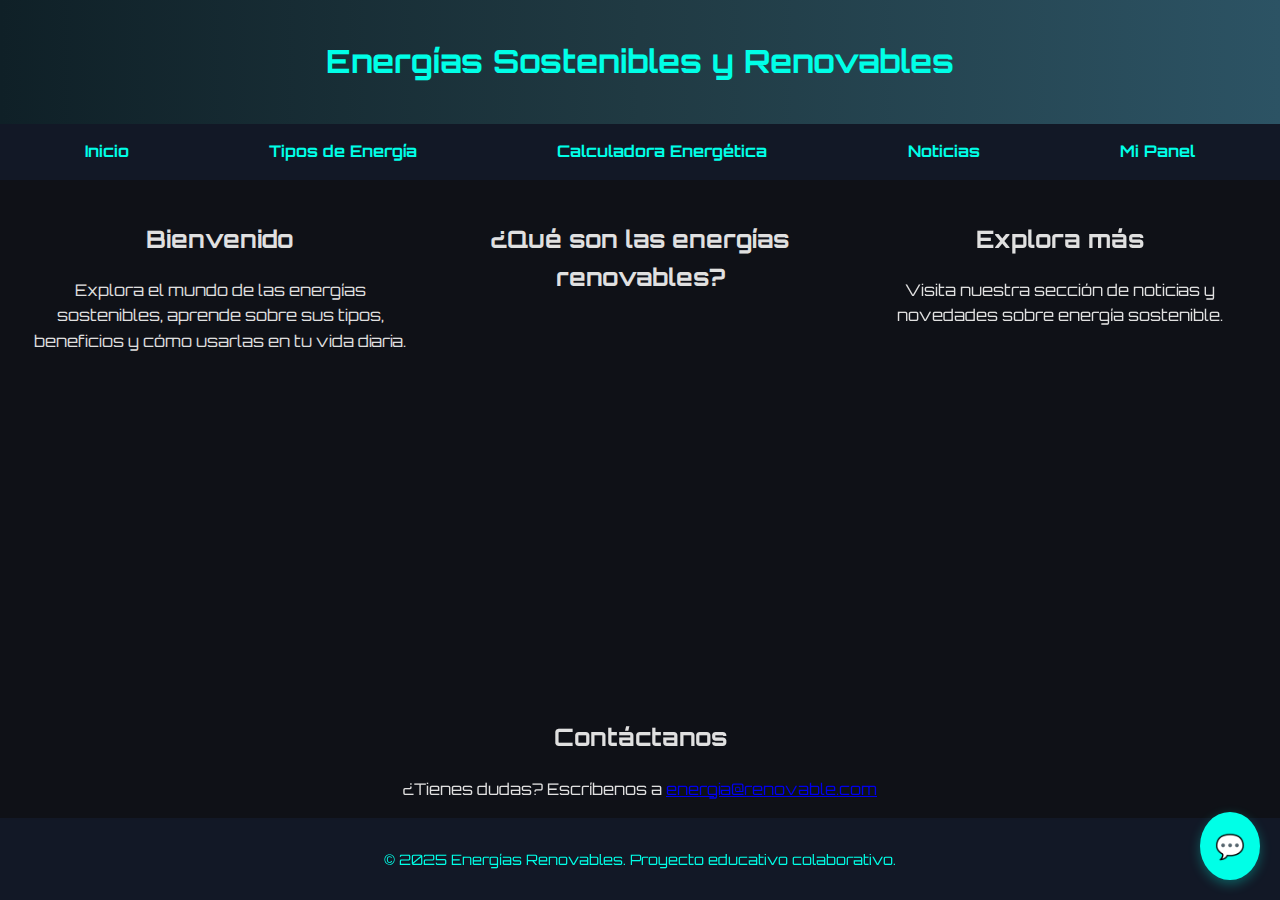
<file: index.html>
<!DOCTYPE html>
<html lang="es">
<head>
  <meta charset="UTF-8" />
  <meta name="viewport" content="width=device-width, initial-scale=1.0"/>
  <title>Inicio - Energías Renovables</title>
  <link rel="stylesheet" href="css/style.css" />
  <link href="https://fonts.googleapis.com/css2?family=Orbitron:wght@400;700&display=swap" rel="stylesheet">
</head>
<body>
  <header class="header">
    <h1>Energías Sostenibles y Renovables</h1>
  </header>

  <nav class="navbar">
    <ul>
      <li><a href="index.html">Inicio</a></li>
      <li><a href="tipos.html">Tipos de Energía</a></li>
      <li><a href="calculadora.html">Calculadora Energética</a></li>
      <li><a href="noticias.html">Noticias</a></li>
      <li><a href="panel.html">Mi Panel</a></li>
    </ul>
  </nav>

  <div class="layout-grid">
    <main class="main-content">
      <section class="energia fade-in-up">
        <h2>Bienvenido</h2>
        <p>Explora el mundo de las energías sostenibles, aprende sobre sus tipos, beneficios y cómo usarlas en tu vida diaria.</p>
      </section>

      <section class="energia fade-in-up" id="video">
        <h2>¿Qué son las energías renovables?</h2>
        <iframe width="100%" height="200" src="https://www.youtube.com/embed/4uG1NMKNWCU" 
          title="Video sobre Energías Renovables" frameborder="0" allowfullscreen></iframe>
      </section>

      <section class="energia fade-in-up extra">
        <h2>Explora más</h2>
        <p>Visita nuestra sección de noticias y novedades sobre energía sostenible.</p>
      </section>

    </main>
  </div>

  <!-- Botón flotante del chatbot -->
  <div id="chatbot-button" onclick="toggleChatbot()">💬</div>

  <!-- Contenedor flotante del chatbot -->
  <div id="chatbot-box">
    <div class="chatbot-header">
      <span>Chatbot Energía</span>
      <span class="close-chatbot" onclick="toggleChatbot()">&times;</span>
    </div>
    <div class="chatbot-body">
      <p><strong>Chatbot:</strong> ¡Hola! ¿En qué puedo ayudarte?</p>
      <input type="text" id="userInput" placeholder="Escribe tu pregunta" />
      <button onclick="responder()">Enviar</button>
      <div id="respuestaBot"></div>
    </div>
  </div>

   <!-- SECCIÓN "Contáctanos" justo antes del footer -->
   <section class="energia fade-in-up contacto">
    <h2>Contáctanos</h2>
    <p>¿Tienes dudas? Escríbenos a <a href="mailto:energia@renovable.com">energia@renovable.com</a></p>
  </section>

  <!-- Footer -->
  <footer class="footer">
    <p>&copy; 2025 Energías Renovables. Proyecto educativo colaborativo.</p>
  </footer>

  <script src="js/script.js"></script>
</body>
</html>
</file>
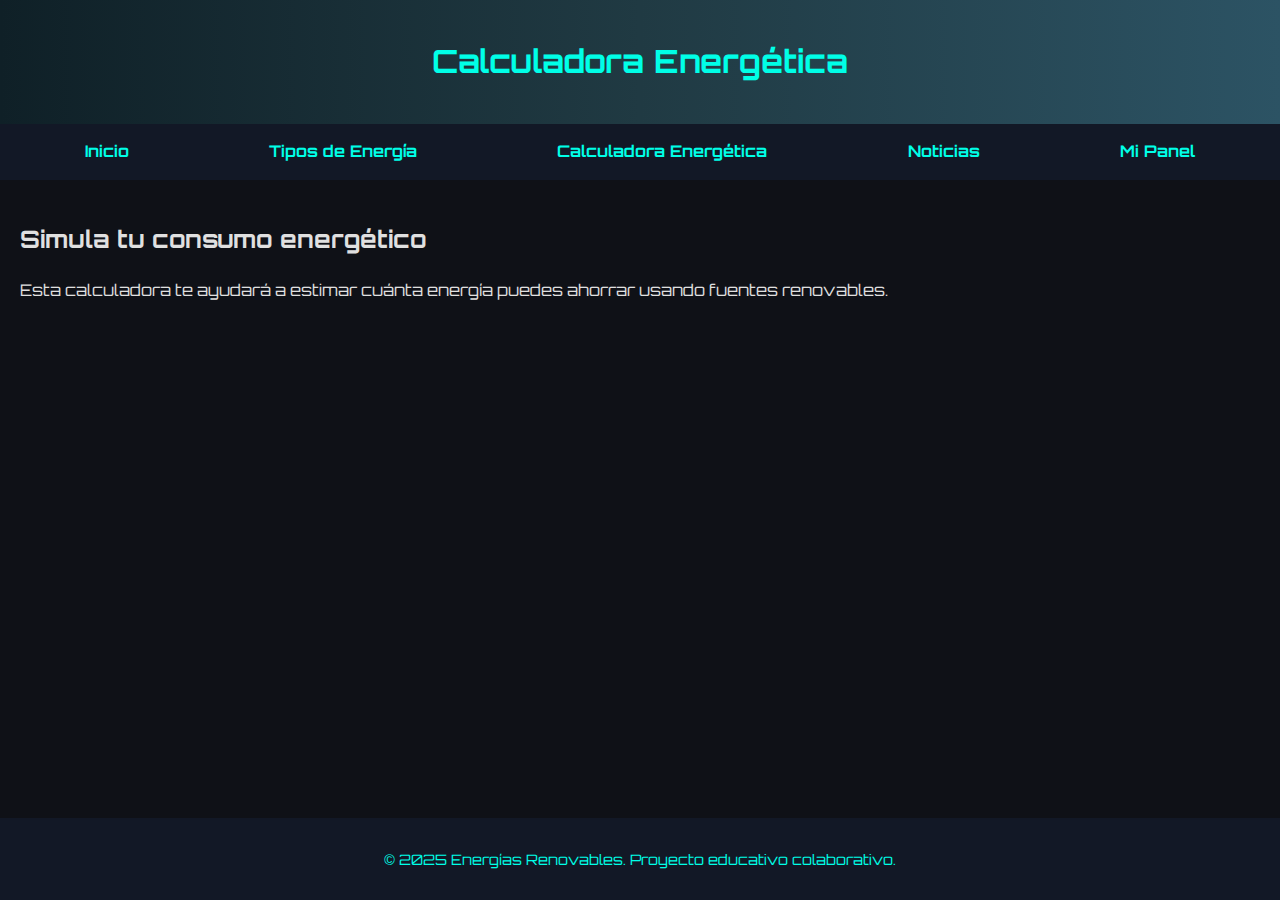
<file: calculadora.html>
<!DOCTYPE html>
<!-- Declara que este documento es HTML5 -->

<html lang="es">
<!-- Indica que el idioma del contenido es español -->

<head>
  <meta charset="UTF-8">
  <!-- Especifica que se usará la codificación UTF-8, que permite acentos y caracteres latinos -->

  <meta name="viewport" content="width=device-width, initial-scale=1.0">
  <!-- Hace que la página sea responsiva, adaptándose al ancho de distintos dispositivos (móviles, tabletas, etc.) -->

  <title>Calculadora Energética</title>
  <!-- Título que aparece en la pestaña del navegador. Refuerza el objetivo de esta página específica -->

  <link rel="stylesheet" href="css/style.css">
  <!-- Enlaza con el archivo de estilos principal del sitio. Aplica los estilos definidos en CSS a esta página -->

  <link href="https://fonts.googleapis.com/css2?family=Orbitron:wght@400;700&display=swap" rel="stylesheet">
  <!-- Importa la fuente "Orbitron" desde Google Fonts, con un diseño moderno y tecnológico -->
</head>

<body>
  <!-- Cuerpo principal del documento -->

  <header class="header">
    <!-- Encabezado del sitio, con clase personalizada para aplicar estilos específicos -->
    <h1>Calculadora Energética</h1>
    <!-- Título visible en la parte superior. Informa al usuario dónde está -->
  </header>

  <nav class="navbar">
    <!-- Barra de navegación común a todas las páginas -->
    <ul>
      <li><a href="index.html">Inicio</a></li>
      <!-- Enlace al home o página principal -->
      <li><a href="tipos.html">Tipos de Energía</a></li>
      <!-- Enlace a la página educativa sobre fuentes de energía -->
      <li><a href="calculadora.html">Calculadora Energética</a></li>
      <!-- Página actual. Permite volver desde otras secciones -->
      <li><a href="noticias.html">Noticias</a></li>
      <!-- Enlace a sección de novedades, contexto real -->
      <li><a href="panel.html">Mi Panel</a></li>
      <!-- Enlace al espacio personalizado del usuario -->
    </ul>
  </nav>

  <div class="layout-grid">
    <!-- Contenedor con sistema de rejilla CSS para la estructura general -->
    <section class="card">
      <!-- Sección temática con clase común 'energia' para mantener el estilo visual coherente -->
      <h2>Simula tu consumo energético</h2>
      <!-- Subtítulo que introduce el objetivo de la herramienta -->
      <p>
        Esta calculadora te ayudará a estimar cuánta energía puedes ahorrar usando fuentes renovables.
      </p>
      <!---->

      <!-- COMENTARIO IMPORTANTE: Este es el lugar donde irá el formulario interactivo que permitirá a los usuarios introducir datos sobre su consumo eléctrico, tipo de energía, electrodomésticos, horas de uso, etc. 
            El formulario puede incluir inputs numéricos, selectores de tipo de energía, sliders de consumo, botones de "Calcular", y un área para mostrar los resultados.
            Esto favorece el aprendizaje experiencial (Dewey) y el uso de datos reales para la toma de decisiones. -->
    </section>

    <main class="main-content">
      <!-- Contenido principal de la página -->

    </main>
  </div>

  <footer class="footer">
    <!-- Pie de página del sitio. -->
    <p>&copy; 2025 Energías Renovables. Proyecto educativo colaborativo.</p>
  </footer>
</body>
</html>
</file>
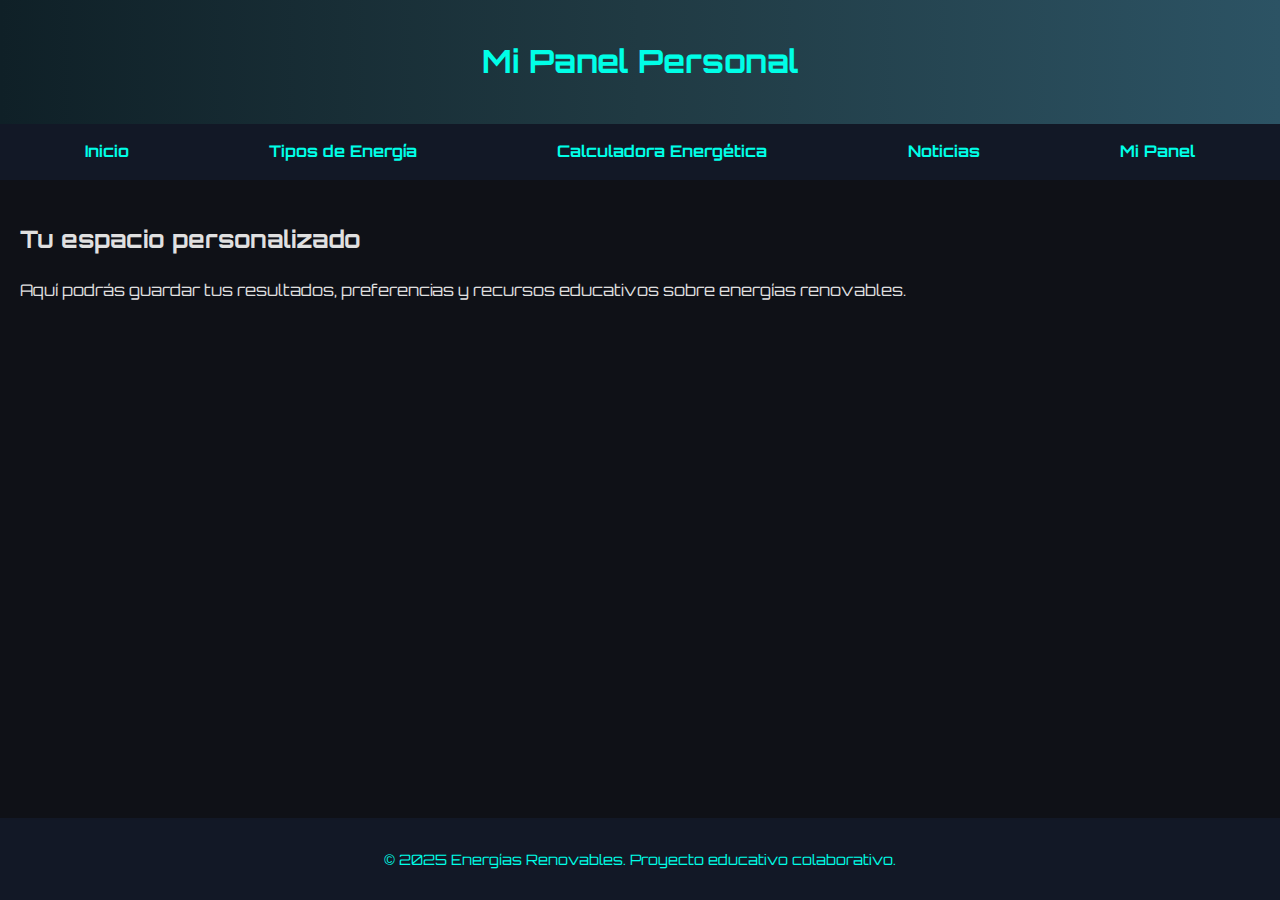
<file: panel.html>
<!DOCTYPE html>
<!-- Declaración del tipo de documento HTML5. Indica al navegador que el contenido es una página web moderna -->

<html lang="es">
<!-- Inicio del documento HTML, especificando que el idioma principal es español -->

<head>
  <meta charset="UTF-8">
  <!-- Configuración de la codificación de caracteres. UTF-8 permite usar tildes, eñes y símbolos especiales -->

  <meta name="viewport" content="width=device-width, initial-scale=1.0">
  <!-- Hace que el diseño sea responsivo, adaptándose al ancho de pantalla del dispositivo (ideal para móviles y tabletas) -->

  <title>Mi Panel Personal</title>
  <!-- Título que se muestra en la pestaña del navegador -->

  <link rel="stylesheet" href="css/style.css">
  <!-- Vincula la hoja de estilos externa que define la apariencia de la página -->

  <link href="https://fonts.googleapis.com/css2?family=Orbitron:wght@400;700&display=swap" rel="stylesheet">
  <!-- Importa la fuente futurista "Orbitron" desde Google Fonts. Apoya la estética moderna del proyecto -->
</head>

<body>
<!-- Comienza el cuerpo del documento, que contiene todo lo que se ve en la pantalla -->

  <header class="header">
    <!-- Cabecera de la página. Suele incluir el título o logotipo del sitio -->
    <h1>Mi Panel Personal</h1>
    <!-- Título principal visible para el usuario. Da contexto sobre el propósito de esta página -->
  </header>

  <nav class="navbar">
    <!-- Menú de navegación para moverse entre secciones del sitio -->
    <ul>
      <li><a href="index.html">Inicio</a></li>
      <!-- Enlace a la página de inicio -->
      <li><a href="tipos.html">Tipos de Energía</a></li>
      <!-- Enlace a la sección educativa sobre tipos de energía -->
      <li><a href="calculadora.html">Calculadora Energética</a></li>
      <!-- Enlace a la herramienta de simulación de consumo energético -->
      <li><a href="noticias.html">Noticias</a></li>
      <!-- Enlace a la página informativa de actualidad -->
      <li><a href="panel.html">Mi Panel</a></li>
      <!-- Enlace al panel personalizado del usuario. Página actual -->
    </ul>
  </nav>

  <div class="layout-grid">
    <!-- Contenedor principal con disposición en rejilla. Permite organizar secciones de forma ordenada -->

    <section class="card">
      <!-- Sección específica con clase para aplicar estilos relacionados con la temática energética -->

      <h2>Tu espacio personalizado</h2>
      <!-- Subtítulo que da la bienvenida al usuario a su panel personalizado -->

      <p>Aquí podrás guardar tus resultados, preferencias y recursos educativos sobre energías renovables.</p>
    </section>

    <main class="main-content">
      <!-- Sección principal del contenido visible y central -->

    </main>
  </div>

  <footer class="footer">
    <!-- Pie de página común para todo el sitio. Refuerza la idea de colaboración y propósito educativo -->
    <p>&copy; 2025 Energías Renovables. Proyecto educativo colaborativo.</p>
  </footer>
</body>
</html>
</file>
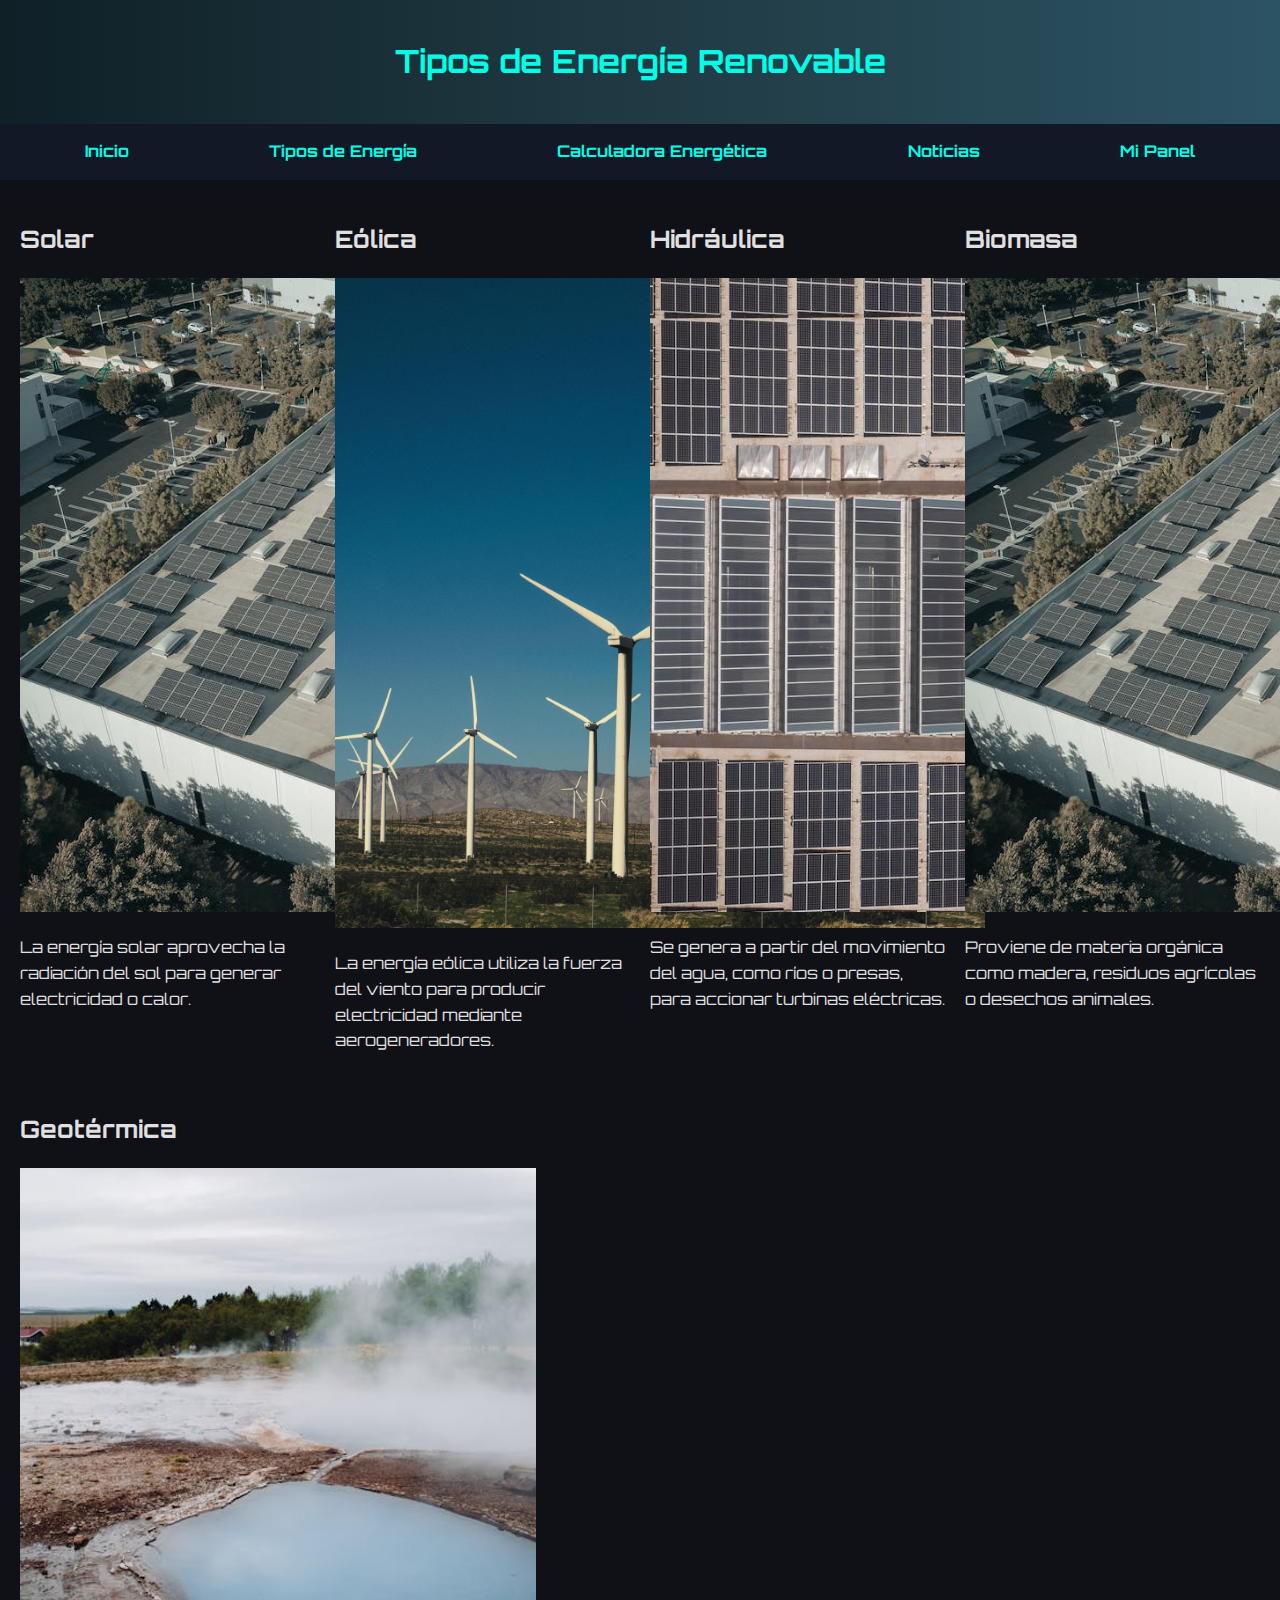
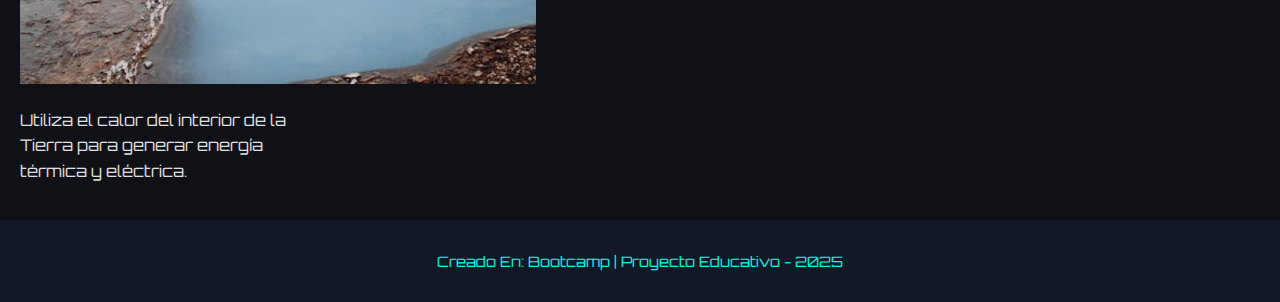
<file: tipos.html>
<!DOCTYPE html>
<html lang="es"> <!-- Define que el documento es HTML5 y el idioma es español -->
<head>
    <meta charset="UTF-8"> <!-- Codificación de caracteres -->
    <meta name="viewport" content="width=device-width, initial-scale=1.0"> <!-- Diseño adaptable a móviles -->
    <title>Tipos de Energía</title> <!-- Título que aparece en la pestaña del navegador -->
    
    <!-- Vincula una hoja de estilos CSS local -->
    <link rel="stylesheet" href="css/style.css">
    
    <!-- Fuente personalizada desde Google Fonts -->
    <link href="https://fonts.googleapis.com/css2?family=Orbitron:wght@400;700&display=swap" rel="stylesheet">
</head>
<body>

    <!-- Encabezado principal del sitio -->
    <header class="header">
        <h1>Tipos de Energía Renovable</h1>
    </header>

    <!-- Menú de navegación principal del sitio -->
    <nav class="navbar">
        <ul>
            <li><a href="index.html">Inicio</a></li>
            <li><a href="tipos.html">Tipos de Energía</a></li>
            <li><a href="calculadora.html">Calculadora Energética</a></li>
            <li><a href="noticias.html">Noticias</a></li>
            <li><a href="panel.html">Mi Panel</a></li>
        </ul>
    </nav>

    <!-- Contenedor principal con diseño tipo grid -->
    <div class="layout-grid">
        <main class="main-content">
            <!-- Cada sección representa un tipo de energía con imagen, título y descripción -->

            <!-- Sección Solar -->
            <section class="card" onclick="openModal('modal-solar')">
                <h2>Solar</h2>
                <img src="img/solar_urbano1.png" alt="Energía Solar">
                <p>La energía solar aprovecha la radiación del sol para generar electricidad o calor.</p>
            </section>

            <!-- Sección Eólica -->
            <section class="card" onclick="openModal('modal-eolica')">
                <h2>Eólica</h2>
                <img src="img/parque_eolico.png" alt="Energía Eólica">
                <p>La energía eólica utiliza la fuerza del viento para producir electricidad mediante aerogeneradores.</p>
            </section>

            <!-- Sección Hidráulica -->
            <section class="card" onclick="openModal('modal-hidraulica')">
                <h2>Hidráulica</h2>
                <img src="img/solar_urbano2.png" alt="Energía Hidráulica">
                <p>Se genera a partir del movimiento del agua, como ríos o presas, para accionar turbinas eléctricas.</p>
            </section>

            <!-- Sección Biomasa -->
            <section class="card" onclick="openModal('modal-biomasa')">
                <h2>Biomasa</h2>
                <img src="img/solar_urbano1.png" alt="Energía de Biomasa">
                <p>Proviene de materia orgánica como madera, residuos agrícolas o desechos animales.</p>
            </section>

            <!-- Sección Geotérmica -->
            <section class="card" onclick="openModal('modal-geotermica')">
                <h2>Geotérmica</h2>
                <img src="img/geotermia.png" alt="Energía Geotérmica">
                <p>Utiliza el calor del interior de la Tierra para generar energía térmica y eléctrica.</p>
            </section>
        </main>
    </div>

    <!-- Modales: ventanas emergentes que muestran más información -->
    <!-- Modal para energía solar -->
    <div id="modal-solar" class="modal">
        <div class="modal-content">
            <span class="close" onclick="closeModal('modal-solar')">&times;</span>
            <h2>Detalles sobre Energía Solar</h2>
            <p>La energía solar es una de las fuentes más limpias y abundantes. Se aplica en sistemas fotovoltaicos y térmicos.</p>
        </div>
    </div>

    <!-- Modal para energía eólica -->
    <div id="modal-eolica" class="modal">
        <div class="modal-content">
            <span class="close" onclick="closeModal('modal-eolica')">&times;</span>
            <h2>Detalles sobre Energía Eólica</h2>
            <p>Funciona mediante turbinas que transforman la energía cinética del viento en electricidad.</p>
        </div>
    </div>

    <!-- Modal para energía hidráulica -->
    <div id="modal-hidraulica" class="modal">
        <div class="modal-content">
            <span class="close" onclick="closeModal('modal-hidraulica')">&times;</span>
            <h2>Detalles sobre Energía Hidráulica</h2>
            <p>Es una fuente renovable confiable que puede generar gran cantidad de electricidad a partir del agua.</p>
        </div>
    </div>

    <!-- Modal para biomasa -->
    <div id="modal-biomasa" class="modal">
        <div class="modal-content">
            <span class="close" onclick="closeModal('modal-biomasa')">&times;</span>
            <h2>Detalles sobre Energía de Biomasa</h2>
            <p>La biomasa puede utilizarse para producir calor, electricidad y biocombustibles con bajas emisiones.</p>
        </div>
    </div>

    <!-- Modal para geotérmica -->
    <div id="modal-geotermica" class="modal">
        <div class="modal-content">
            <span class="close" onclick="closeModal('modal-geotermica')">&times;</span>
            <h2>Detalles sobre Energía Geotérmica</h2>
            <p>Provee energía limpia y constante aprovechando el calor natural del subsuelo terrestre.</p>
        </div>
    </div>

    <!-- Pie de página del sitio -->
    <footer class="footer">
        <p>Creado En: Bootcamp | Proyecto Educativo - 2025</p>
    </footer>

    <!-- Script para mostrar y ocultar los modales -->
    <script>
        function openModal(modalId) {
            document.getElementById(modalId).style.display = 'flex';
        }

        function closeModal(modalId) {
            document.getElementById(modalId).style.display = 'none';
        }
    </script>
</body>
</html>
</file>
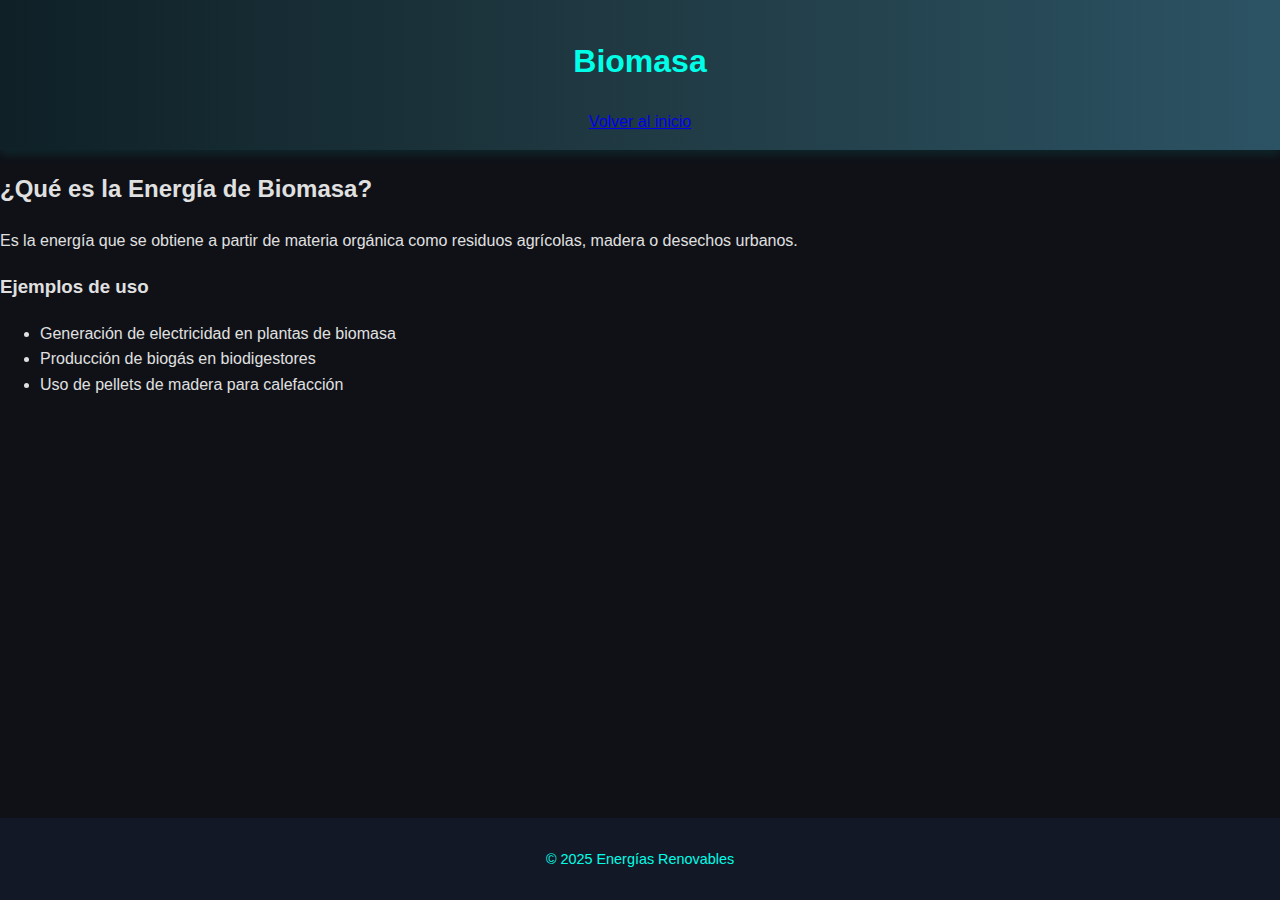
<file: tipos/biomasa.html>
<!DOCTYPE html>
<html lang="es">
<head>
  <meta charset="UTF-8">
  <meta name="viewport" content="width=device-width, initial-scale=1.0">
  <title>Biomasa</title>
  <link rel="stylesheet" href="../css/style.css">
</head>

<body>
  <!-- Encabezado -->
  <header class="header">
    <h1>Biomasa</h1>
    <nav class="nav">
      <a href="../index.html">Volver al inicio</a>
    </nav>
  </header>

  <!-- Contenido principal -->
  <main class="contenido">
    <section class="card">
      <h2>¿Qué es la Energía de Biomasa?</h2>
      <p>
        Es la energía que se obtiene a partir de materia orgánica como residuos agrícolas, madera o desechos urbanos.
      </p>
    </section>

    <section class="card">
      <h3>Ejemplos de uso</h3>
      <ul>
        <li>Generación de electricidad en plantas de biomasa</li>
        <li>Producción de biogás en biodigestores</li>
        <li>Uso de pellets de madera para calefacción</li>
      </ul>
    </section>
  </main>

  <!-- Pie de página -->
  <footer class="footer">
    <p>&copy; 2025 Energías Renovables</p>
  </footer>
</body>
</html>
</file>
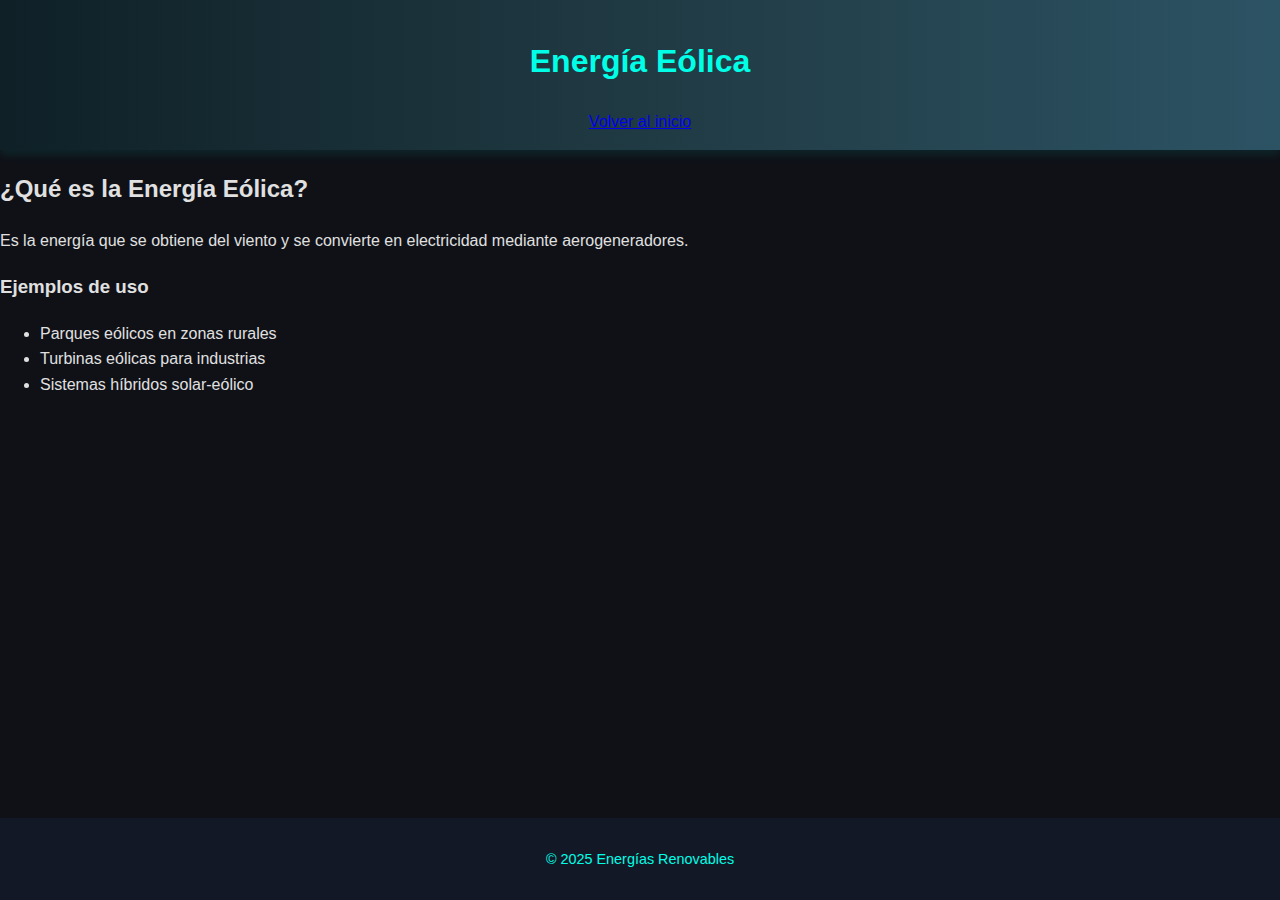
<file: tipos/eolica.html>
<!DOCTYPE html> <!-- Indica que el documento sigue el estándar HTML5 -->
<html lang="es"> <!-- Establece el idioma principal del contenido como español -->

<head>
  <meta charset="UTF-8"> <!-- Codificación de caracteres que permite mostrar acentos, eñes y otros símbolos -->
  <title>Energía Eólica</title> <!-- Título que aparece en la pestaña del navegador -->
  <link rel="stylesheet" href="../css/style.css"> <!-- Enlace a la hoja de estilos CSS (ruta relativa hacia la carpeta CSS) -->
</head>

<body>
  <!-- ENCABEZADO DE LA PÁGINA -->
  <header class="header"> <!-- Encabezado principal del sitio, suele contener el logo y menú -->
    <h1>Energía Eólica</h1> <!-- Título destacado que describe el tema de la página -->
    
    <!-- Menú de navegación simple -->
    <nav class="nav">
      <a href="../index.html">Volver al inicio</a> <!-- Enlace de navegación que lleva a la página principal -->
    </nav>
  </header>

  <!-- CONTENIDO PRINCIPAL DE LA PÁGINA -->
  <main class="contenido"> <!-- Área principal que contiene la información central -->

    <!-- Sección explicativa: definición de energía eólica -->
    <section>
      <h2>¿Qué es la Energía Eólica?</h2> <!-- Subtítulo de segundo nivel que introduce la definición -->
      <p>
        Es la energía que se obtiene del viento y se convierte en electricidad mediante aerogeneradores.
      </p> <!-- Párrafo que explica el concepto básico de energía eólica -->
    </section>

    <!-- Sección con ejemplos concretos del uso de esta energía -->
    <section>
      <h3>Ejemplos de uso</h3> <!-- Subtítulo de tercer nivel para listar aplicaciones prácticas -->
      <ul> <!-- Lista no ordenada con ejemplos -->
        <li>Parques eólicos en zonas rurales</li> <!-- Aplicación común en regiones con mucho viento -->
        <li>Turbinas eólicas para industrias</li> <!-- Uso industrial de aerogeneradores -->
        <li>Sistemas híbridos solar-eólico</li> <!-- Combinación de tecnologías renovables para mayor eficiencia -->
      </ul>
    </section>
  </main>

  <!-- PIE DE PÁGINA -->
  <footer class="footer"> <!-- Sección final con información institucional o legal -->
    <p>&copy; 2025 Energías Renovables</p> <!-- Declaración de derechos de autor o entidad responsable -->
  </footer>
</body>
</html>
</file>
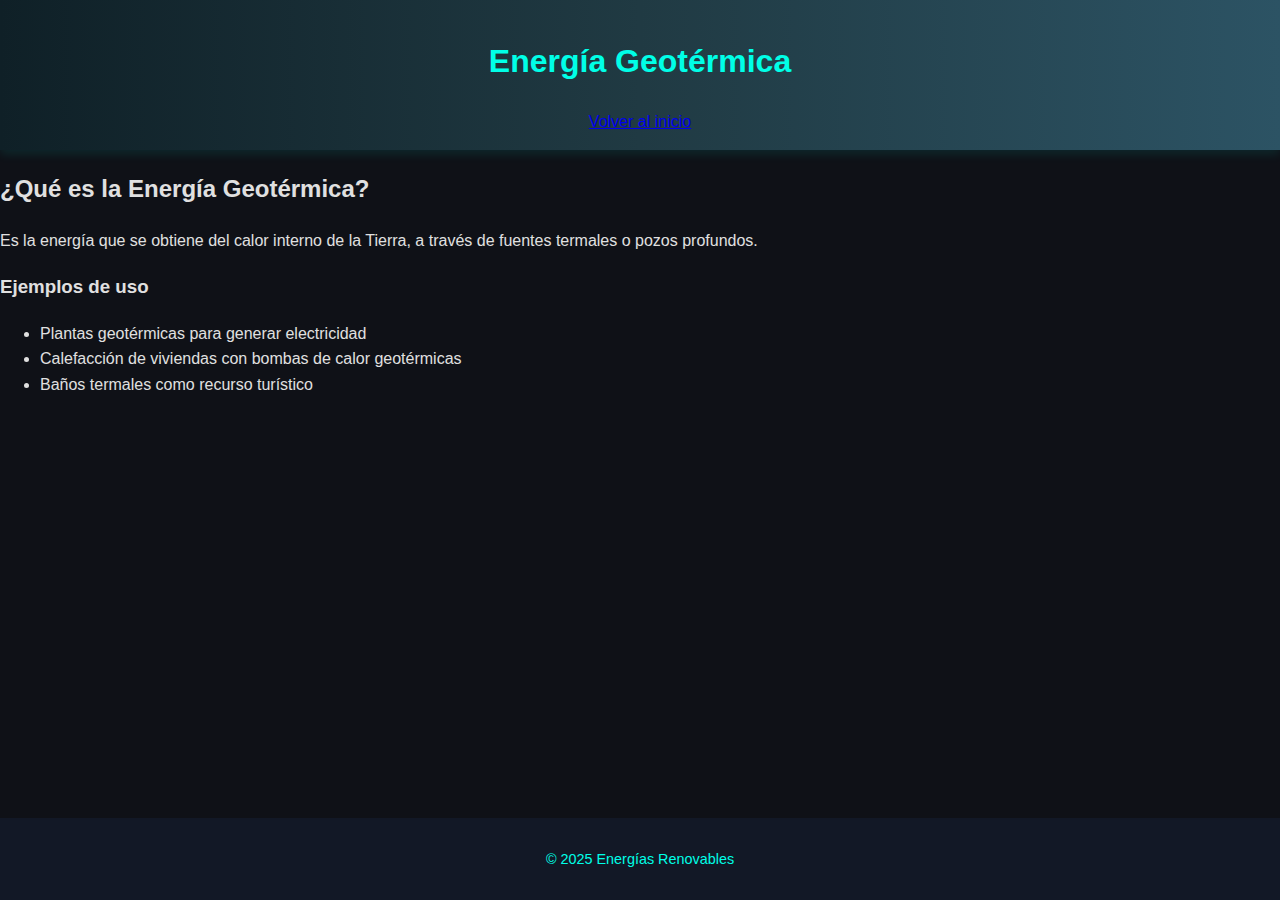
<file: tipos/geotermica.html>
<!DOCTYPE html> <!-- Declara que este documento es HTML5 -->
<html lang="es"> <!-- Especifica que el idioma principal del contenido es español -->

<head>
  <meta charset="UTF-8"> <!-- Define la codificación de caracteres (UTF-8 permite usar tildes y ñ) -->
  <title>Energía Geotérmica</title> <!-- Título que aparece en la pestaña del navegador -->
  <link rel="stylesheet" href="../css/style.css"> <!-- Vincula el archivo CSS que está en una carpeta superior -->
</head>

<body>

  <!-- ENCABEZADO DE LA PÁGINA -->
  <header class="header"> <!-- Contenedor del encabezado principal -->
    <h1>Energía Geotérmica</h1> <!-- Título principal visible en la página -->
    
    <!-- Menú de navegación -->
    <nav class="nav">
      <a href="../index.html">Volver al inicio</a> <!-- Enlace que redirige a la página principal del sitio -->
    </nav>
  </header>

  <!-- CONTENIDO PRINCIPAL -->
  <main class="contenido"> <!-- Contenedor principal del contenido informativo -->

    <!-- Sección explicativa sobre qué es la energía geotérmica -->
    <section>
      <h2>¿Qué es la Energía Geotérmica?</h2> <!-- Subtítulo -->
      <p>Es la energía que se obtiene del calor interno de la Tierra, a través de fuentes termales o pozos profundos.</p> <!-- Párrafo explicativo -->
    </section>

    <!-- Sección con ejemplos de aplicaciones prácticas -->
    <section>
      <h3>Ejemplos de uso</h3> <!-- Subtítulo de tercer nivel -->
      <ul> <!-- Lista no ordenada -->
        <li>Plantas geotérmicas para generar electricidad</li> <!-- Aplicación industrial -->
        <li>Calefacción de viviendas con bombas de calor geotérmicas</li> <!-- Aplicación residencial -->
        <li>Baños termales como recurso turístico</li> <!-- Aplicación recreativa o turística -->
      </ul>
    </section>
  </main>

  <!-- PIE DE PÁGINA -->
  <footer class="footer"> <!-- Contenedor del pie de página -->
    <p>&copy; 2025 Energías Renovables</p> <!-- Aviso de derechos de autor -->
  </footer>

</body>
</html>
</file>
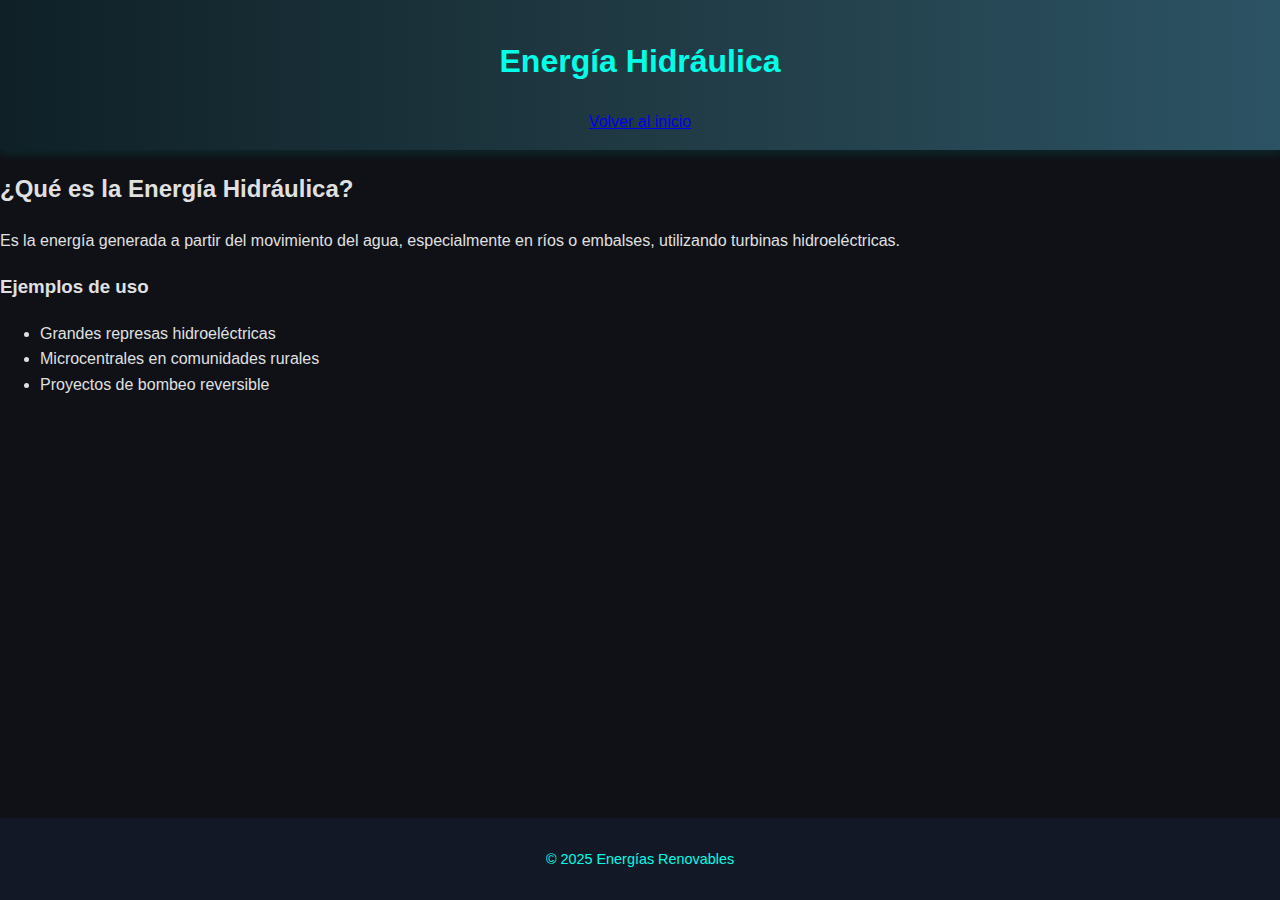
<file: tipos/hidraulica.html>
<!DOCTYPE html> <!-- Indica que el documento es HTML5 -->
<html lang="es"> <!-- El idioma principal del contenido es español -->

<head>
  <meta charset="UTF-8"> <!-- Codificación que permite el uso de caracteres especiales como ñ, tildes, etc. -->
  <title>Energía Hidráulica</title> <!-- Título que se muestra en la pestaña del navegador -->
  <link rel="stylesheet" href="../css/style.css"> <!-- Enlace al archivo CSS para aplicar estilos (ubicado una carpeta arriba) -->
</head>

<body>

  <!-- ENCABEZADO PRINCIPAL -->
  <header class="header"> <!-- Contenedor del encabezado de la página -->
    <h1>Energía Hidráulica</h1> <!-- Título principal que se muestra en la página -->

    <!-- Navegación de regreso al inicio -->
    <nav class="nav">
      <a href="../index.html">Volver al inicio</a> <!-- Enlace que permite regresar a la página principal -->
    </nav>
  </header>

  <!-- CONTENIDO PRINCIPAL -->
  <main class="contenido"> <!-- Área principal del contenido informativo -->

    <!-- Primera sección: definición de energía hidráulica -->
    <section>
      <h2>¿Qué es la Energía Hidráulica?</h2> <!-- Subtítulo explicativo -->
      <p>
        Es la energía generada a partir del movimiento del agua, especialmente en ríos o embalses,
        utilizando turbinas hidroeléctricas.
      </p> <!-- Descripción del concepto en un párrafo -->
    </section>

    <!-- Segunda sección: lista de ejemplos prácticos -->
    <section>
      <h3>Ejemplos de uso</h3> <!-- Subtítulo de tercer nivel -->
      <ul> <!-- Lista no ordenada de aplicaciones -->
        <li>Grandes represas hidroeléctricas</li> <!-- Ejemplo 1: uso industrial -->
        <li>Microcentrales en comunidades rurales</li> <!-- Ejemplo 2: uso local -->
        <li>Proyectos de bombeo reversible</li> <!-- Ejemplo 3: tecnología de almacenamiento -->
      </ul>
    </section>
  </main>

  <!-- PIE DE PÁGINA -->
  <footer class="footer"> <!-- Contenedor del pie de página -->
    <p>&copy; 2025 Energías Renovables</p> <!-- Texto legal con año y nombre del sitio o proyecto -->
  </footer>

</body>
</html>
</file>
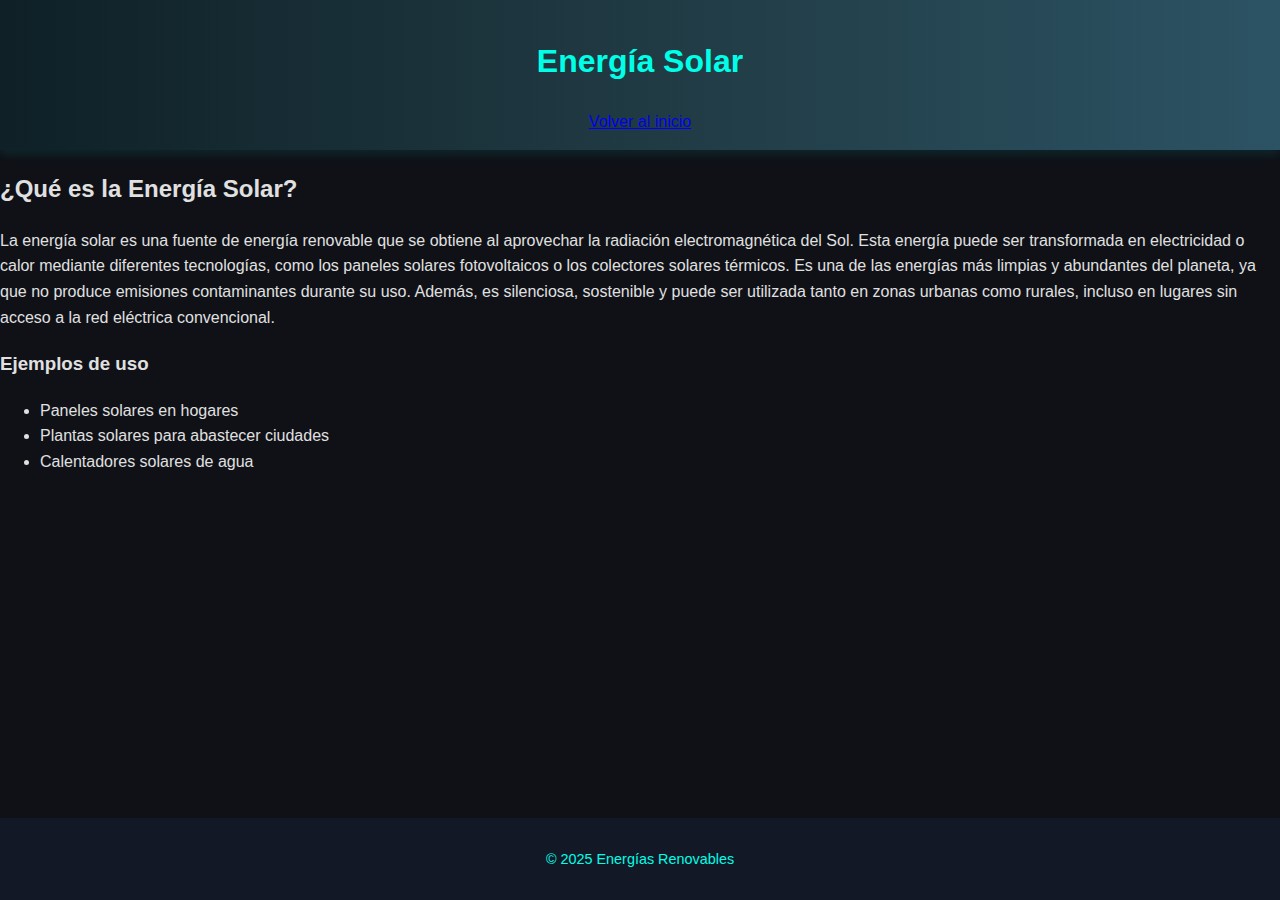
<file: tipos/solar.html>
<!DOCTYPE html> <!-- Indica que el documento usa HTML5 -->
<html lang="es"> <!-- Especifica que el idioma principal del contenido es español -->

<head>
  <meta charset="UTF-8"> <!-- Define la codificación de caracteres (permite usar ñ, tildes, etc.) -->
  <title>Energía Solar</title> <!-- Título de la página (aparece en la pestaña del navegador) -->
  <link rel="stylesheet" href="../css/style.css"> <!-- Enlace al archivo de estilos CSS (ubicado en una carpeta superior) -->
</head>

<body>

  <!-- ENCABEZADO -->
  <header class="header"> <!-- Contenedor del encabezado de la página -->
    <h1>Energía Solar</h1> <!-- Título principal visible en la parte superior -->

    <!-- Menú de navegación -->
    <nav class="nav">
      <a href="../index.html">Volver al inicio</a> <!-- Enlace para regresar a la página principal -->
    </nav>
  </header>

  <!-- CONTENIDO PRINCIPAL -->
  <main class="contenido"> <!-- Contenedor principal del contenido informativo -->

    <!-- Sección que explica qué es la energía solar -->
    <section>
      <h2>¿Qué es la Energía Solar?</h2> <!-- Subtítulo -->
      <p>La energía solar es una fuente de energía renovable que se obtiene al aprovechar la radiación electromagnética del Sol. Esta energía puede ser transformada en electricidad o calor mediante diferentes tecnologías, como los paneles solares fotovoltaicos o los colectores solares térmicos.
      Es una de las energías más limpias y abundantes del planeta, ya que no produce emisiones contaminantes durante su uso. Además, es silenciosa, sostenible y puede ser utilizada tanto en zonas urbanas como rurales, incluso en lugares sin acceso a la red eléctrica convencional.
       </p> <!-- Párrafo explicativo sobre la energía solar -->
    </section>

    <!-- Sección que muestra ejemplos de uso -->
    <section>
      <h3>Ejemplos de uso</h3> <!-- Subtítulo de tercer nivel -->
      <ul> <!-- Lista no ordenada de ejemplos -->
        <li>Paneles solares en hogares</li> <!-- Uso doméstico -->
        <li>Plantas solares para abastecer ciudades</li> <!-- Uso industrial o a gran escala -->
        <li>Calentadores solares de agua</li> <!-- Aplicación común en viviendas y hoteles -->
      </ul>
    </section>
  </main>

  <!-- PIE DE PÁGINA -->
  <footer class="footer"> <!-- Contenedor del pie de página -->
    <p>&copy; 2025 Energías Renovables</p> <!-- Texto legal de derechos de autor -->
  </footer>

</body>
</html>
</file>
<file: css/style.css>
/* Tipografía y base */
body {
    font-family: 'Orbitron', sans-serif;
    background-color: #0f1117;
    color: #e0e0e0;
    margin: 0;
    padding: 0;
    line-height: 1.6;
    display: flex;
    flex-direction: column;
    min-height: 100vh;
  }
  
  /* Cabecera */
  .header {
    background: linear-gradient(90deg, #0f2027, #203a43, #2c5364);
    color: #00ffe7;
    text-align: center;
    padding: 15px;
    box-shadow: 0 4px 10px rgba(0, 255, 231, 0.1);
  }
  
  /* Barra de navegación */
  .navbar {
    background-color: #121826;
    padding: 15px;
    position: sticky;
    top: 0;
    z-index: 1000;
  }
  
  .navbar ul {
    display: flex;
    list-style-type: none;
    padding-left: 0;
    margin: 0;
    justify-content: space-around;
    flex-wrap: wrap;
  }
  
  .navbar ul li a {
    text-decoration: none;
    color: #00ffe7;
    font-weight: bold;
    transition: color 0.3s;
  }
  
  .navbar ul li a:hover {
    color: #ffffff;
  }
  
  /* Grid principal */
  .layout-grid {
    display: grid;
    gap: 20px;
    padding: 20px;
    grid-template-columns: 1fr;
    flex: 1;
  }
  
  .main-content {
    display: grid;
    gap: 20px;
    grid-template-columns: repeat(auto-fit, minmax(250px, 1fr));
  }
  
  /* Secciones */
  .energia img {
    max-width: 100%;
    height: auto;
    border-radius: 8px;
    display: block;
    margin: 0 auto;
    object-fit: cover;
  }
    .energia h2 {
    text-align: center;
  }
  .energia p {
    text-align: center;
  }
  
  .energia:hover {
    transform: scale(1.02);
    box-shadow: 0 0 30px rgba(0, 255, 231, 0.2);
  }
  
  /* Modal */
  .modal {
    display: none;
    position: fixed;
    z-index: 2;
    left: 0;
    top: 0;
    width: 100%;
    height: 100%;
    background-color: rgba(15, 17, 23, 0.9);
    align-items: center;
    justify-content: center;
  }
  
  .modal-content {
    background-color: #121826;
    margin: auto;
    padding: 20px;
    border-radius: 10px;
    width: 80%;
    max-width: 600px;
    color: #00ffe7;
  }
  
  /* Cierre modal */
  .close {
    color: #888;
    position: absolute;
    top: 10px;
    right: 20px;
    font-size: 28px;
    font-weight: bold;
    cursor: pointer;
  }
  
  .close:hover {
    color: #fff;
  }
  
  /* Footer */
  .footer {
    background-color: #121826;
    color: #00ffe7;
    text-align: center;
    padding: 15px;
    margin-top: auto;
    font-size: 0.9rem;
  }
  
  /* Chatbot botón flotante */
  #chatbot-button {
    position: fixed;
    bottom: 20px;
    right: 20px;
    background-color: #00ffe7;
    color: #121826;
    border-radius: 50%;
    padding: 15px;
    font-size: 24px;
    cursor: pointer;
    box-shadow: 0 4px 12px rgba(0, 255, 231, 0.3);
    z-index: 1000;
  }
  
  /* Caja del chatbot */
  #chatbot-box {
    position: fixed;
    bottom: 80px;
    right: 20px;
    width: 300px;
    background-color: #1a1f2e;
    border-radius: 12px;
    box-shadow: 0 0 15px rgba(0, 255, 231, 0.2);
    display: none;
    flex-direction: column;
    z-index: 1001;
  }
  
  .chatbot-header {
    background-color: #00ffe7;
    color: #121826;
    padding: 10px;
    font-weight: bold;
    display: flex;
    justify-content: space-between;
    align-items: center;
    border-top-left-radius: 12px;
    border-top-right-radius: 12px;
  }
  
  .chatbot-body {
    padding: 15px;
  }
  
  #chatbot-box input[type="text"] {
    width: 100%;
    padding: 8px;
    margin-top: 10px;
    margin-bottom: 5px;
    border-radius: 6px;
    border: 1px solid #00ffe7;
    background-color: #0f1117;
    color: #00ffe7;
  }
  
  #chatbot-box button {
    width: 100%;
    padding: 8px;
    background-color: #00ffe7;
    color: #121826;
    border: none;
    border-radius: 6px;
    cursor: pointer;
    font-weight: bold;
    margin-top: 5px;
  }
  
  #respuestaBot {
    margin-top: 10px;
    color: #00ffe7;
  }
  
  .close-chatbot {
    cursor: pointer;
    font-size: 20px;
  }
  
  /* Responsivo */
  @media(max-width: 768px) {
    .navbar ul {
      flex-direction: column;
      gap: 10px;
    }
  
    .layout-grid, .main-content {
      grid-template-columns: 1fr;
    }
  }
  
  @media(max-width: 480px) {
    .header, .footer {
      padding: 15px;
    }
  
    .energia {
      padding: 15px;
    }
  }


/*para guardar de local a nuve: 
git add . (o los archivos específicos) 
git commit -m "Tu mensaje" 
git push */ 
/* para traer la copia de la nuve a visual estudio: 
git pull*/
/*git branch 
git checkout main 
git pull origin main */
</file>
